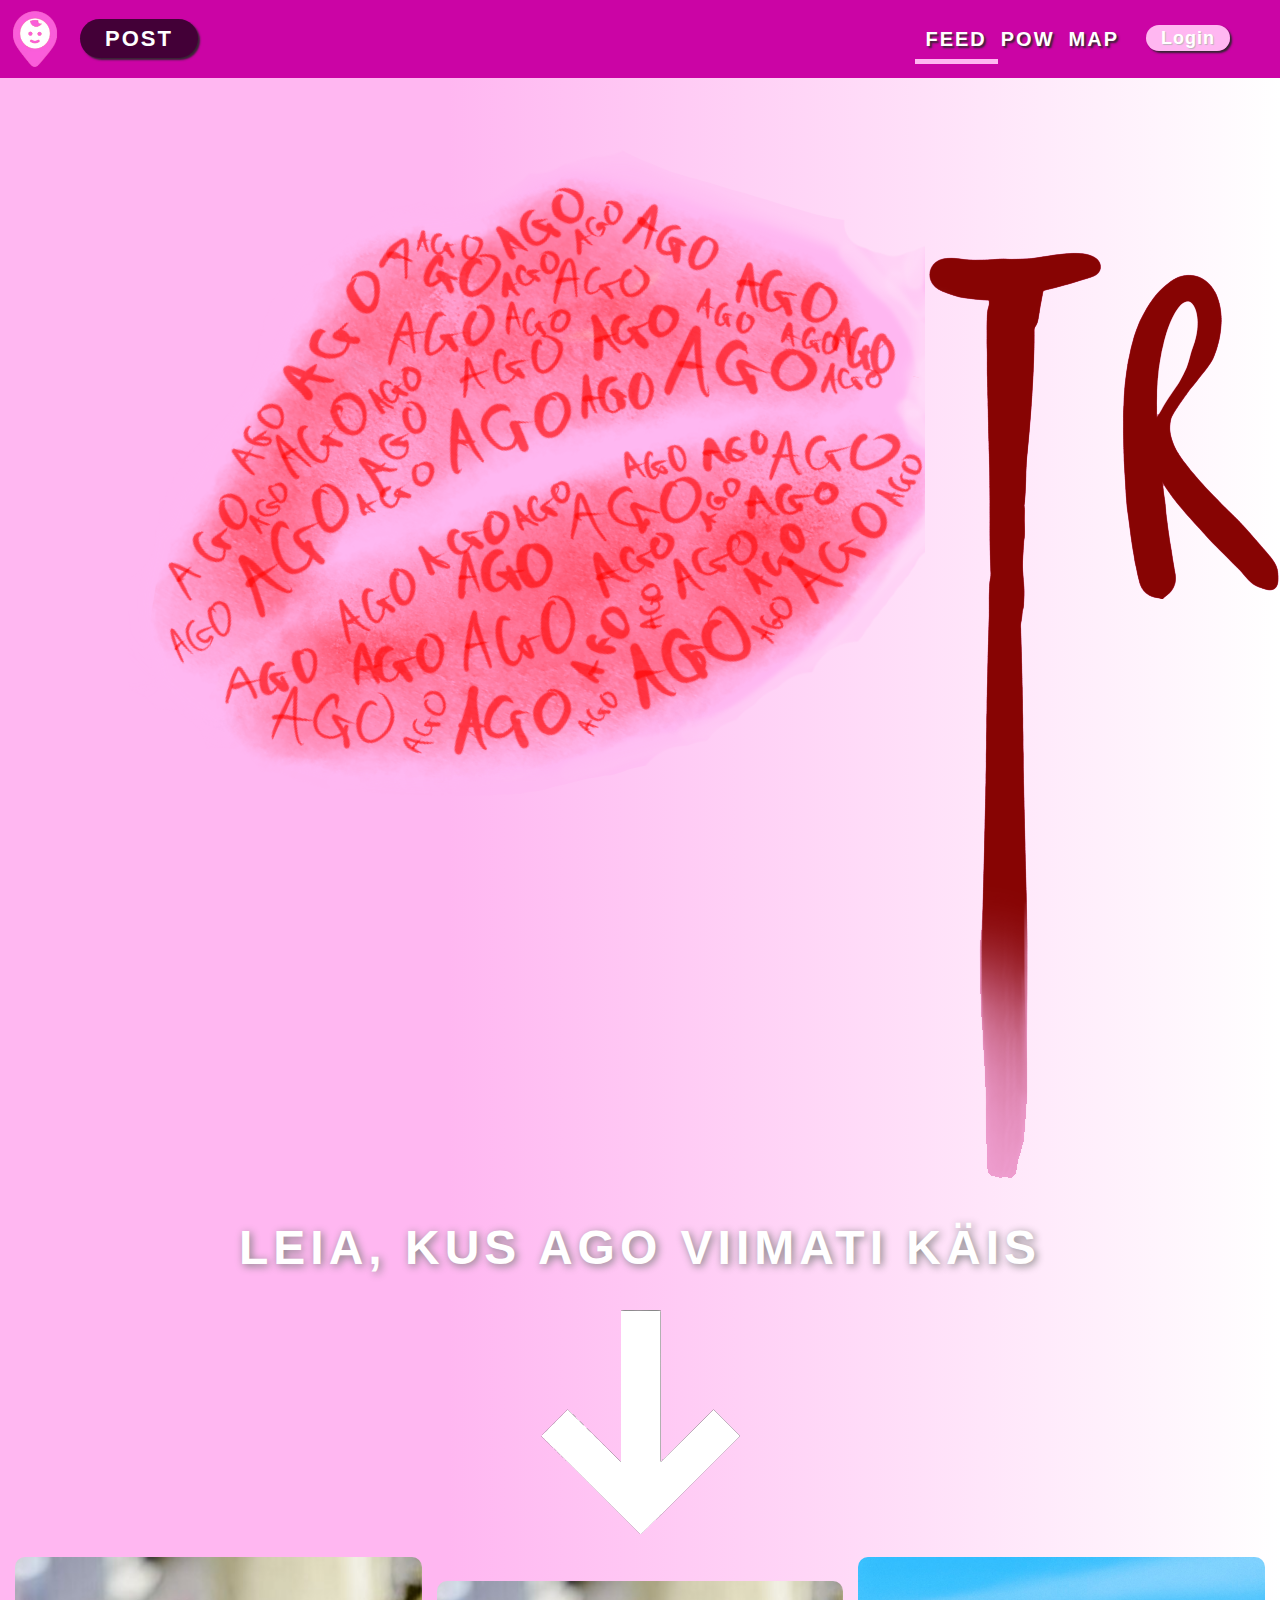
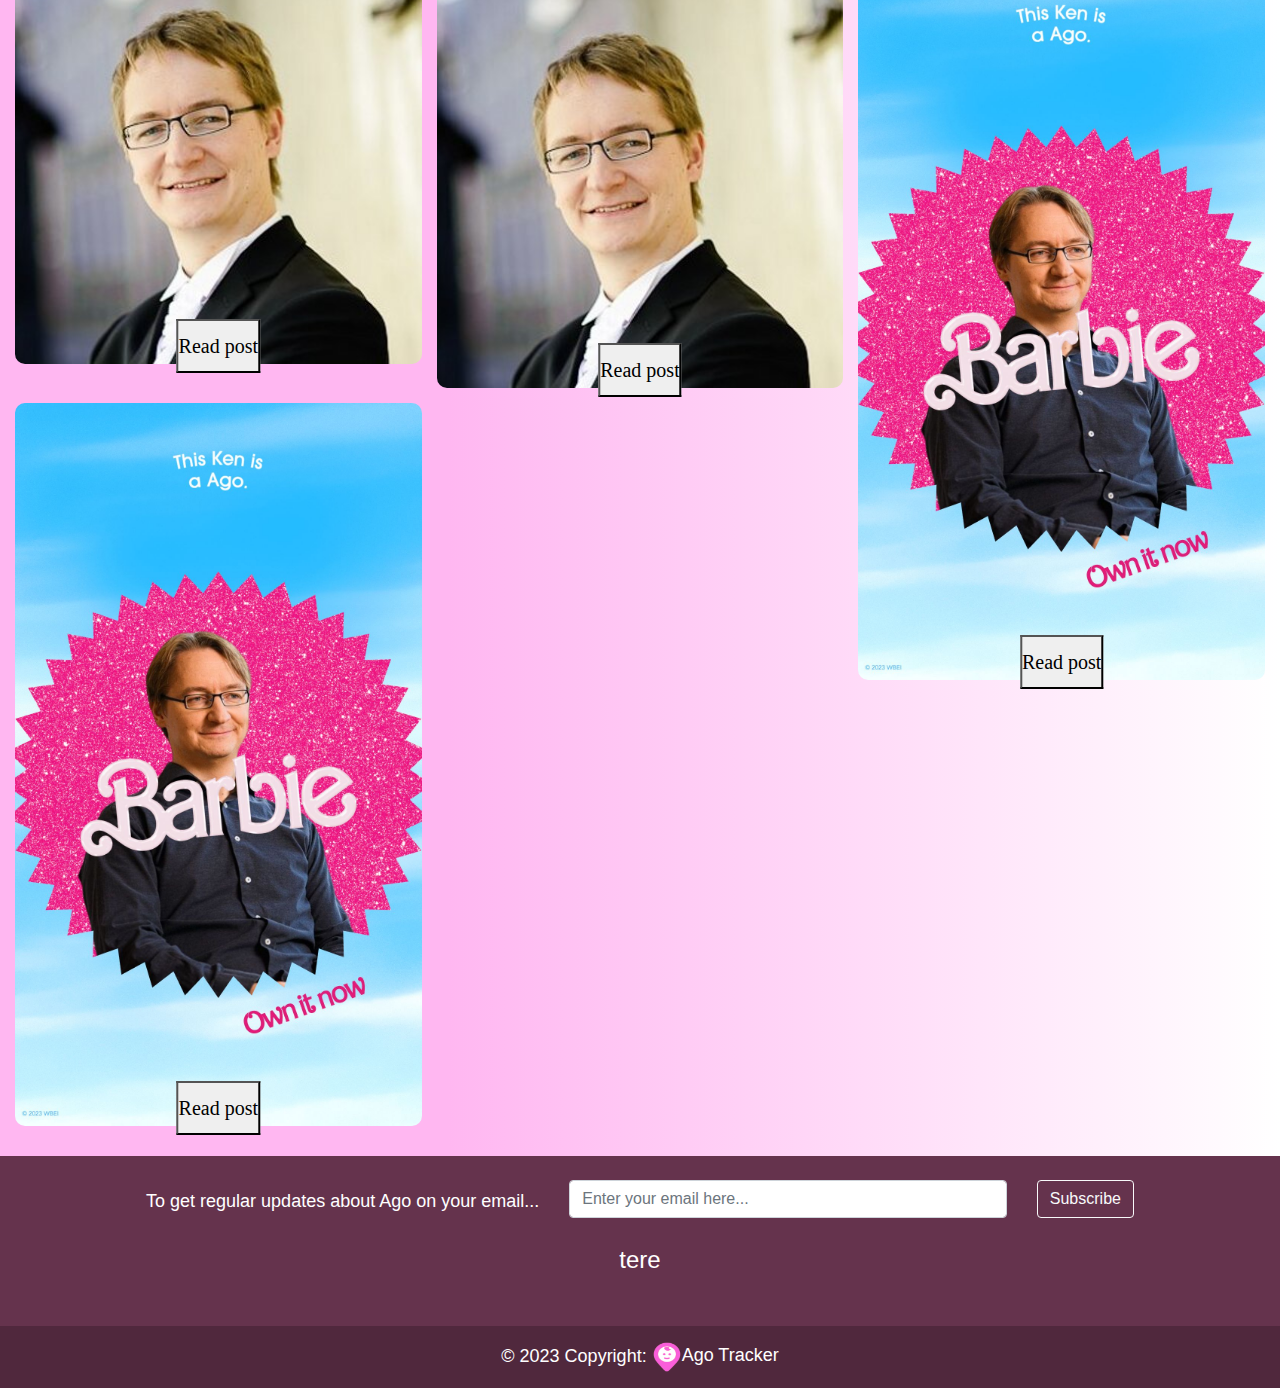
<file: public/html/index.html>
<!DOCTYPE html>
<html lang="en" xmlns="http://www.w3.org/1999/html">
<head>
    <meta charset="UTF-8">
    <title>Feed</title>
    <link rel="stylesheet" href="../css/styletemplate.css">
    <link rel="stylesheet" href="https://cdn.jsdelivr.net/npm/bootstrap@4.0.0/dist/css/bootstrap.min.css" integrity="sha384-Gn5384xqQ1aoWXA+058RXPxPg6fy4IWvTNh0E263XmFcJlSAwiGgFAW/dAiS6JXm" crossorigin="anonymous">
    <link href="https://cdn.jsdelivr.net/npm/bootstrap@5.3.2/dist/css/bootstrap.min.css" rel="stylesheet" integrity="sha384-T3c6CoIi6uLrA9TneNEoa7RxnatzjcDSCmG1MXxSR1GAsXEV/Dwwykc2MPK8M2HN" crossorigin="anonymous">

    <link rel="stylesheet" href="../css/feed.css">
    <link rel="icon" type="image/png" href="../images/ago_logo.png"/>
    <meta name="viewport" content="width=device-width, initial-scale=1">
</head>

<body>
<div class="topnav">
    <div class="topnavleft">
        <img class="logo" src="../images/ago_logo.png" alt="Logo">
        <a class="button post" href="post.html">POST</a>
    </div>
    <div class="topnavright">
        <a class="active" href=#home>FEED</a> <!-- class active sellele, mis lehel oled (v.a post v login) -->
        <a class="header" href="pow.html">POW</a> <!-- ja href=#home lehele, kus oled -->
        <a class="header" href="map.html">MAP</a>
        <form>
            <a class="button login" href="login.html">Login</a>
        </form>
    </div>
</div>
<div class="mainPage">
    <img src="../images/gossipgirl_pinkbg.png">
    <h1>LEIA, KUS AGO VIIMATI KÄIS</h1>
</div>
<div class="btScroll"><a href="#feed"><input type="image" src="../images/arrow_down.png"/></a></div>
<section id="feed">
    <div class="myContainer">
        <div id="first_three_pictures">
            <div class="postContainer">
                <div>
                    <img src="../images/ago.jpg" class="feedImg">
                </div>
                <div class="imageBtn">
                    <button value="read post">Read post</button>
                </div>
            </div>
            <div class="postContainer">
                <div>
                    <img src="../images/ago_barbie.jpg" class="feedImg">
                </div>
                <div class="imageBtn">
                    <button value="read post">Read post</button>
                </div>
            </div>
            <div class="postContainer">
                <div>
                    <img src="../images/ago.jpg" class="feedImg">
                </div>
                <div class="imageBtn">
                    <button value="read post">Read post</button>
                </div>
            </div>
        </div>
        <div class="postContainer">
            <div>
                <img src="../images/ago_barbie.jpg" class="feedImg">
            </div>
            <div class="imageBtn">
                <button value="read post">Read post</button>
            </div>
        </div>
    </div>
</section>
<!-- Footer -->
<footer class="bg-custom text-center text-white">
    <!-- Grid container -->
    <div class="container p-4">


        <!-- Section: Form -->
        <section class="">
            <form action="">
                <!--Grid row-->
                <div class="row d-flex justify-content-center">
                    <!--Grid column-->
                    <div class="col-auto">
                        <p class="pt-2">
                            To get regular updates about Ago on your email...
                        </p>
                    </div>
                    <!--Grid column-->

                    <!--Grid column-->
                    <div class="col-md-5 col-12">
                        <!-- Email input -->
                        <form>
                            <div class="form-outline form-white mb-4">
                                <input type="email" id="form5Example2" class="form-control" placeholder="Enter your email here..."/>
                                <script src="../js/mailing_list.js"></script>
                            </div>
                        </form>
                    </div>
                    <!--Grid column-->

                    <!--Grid column-->
                    <div class="col-auto">

                        <!-- Submit button -->
                        <button type="submit" class="btn btn-outline-light mb-4">
                            Subscribe
                        </button>
                    </div>                    <!--Grid column-->
                </div>
                <!--Grid row-->
            </form>
        </section>
        <!-- Section: Text -->
        <section class="mb-4">
            <p id="quote" class="leftText"></p>
            <script src="../js/parse_quote.js"></script>
        </section>

    </div>
    <!-- Copyright -->
    <div class="text-center p-3" style="background-color: rgba(0, 0, 0, 0.2)">
        © 2023 Copyright:
        <a class="text-white" href="https://agotracker.com/"><img src="../images/ago_logo.png" height="30px" width="30px" alt="logo"  >Ago Tracker</a>
    </div>
</footer>
<script src="../js/feed_blur.js"></script>
<script src="https://cdn.jsdelivr.net/npm/bootstrap@5.3.2/dist/js/bootstrap.bundle.min.js" integrity="sha384-C6RzsynM9kWDrMNeT87bh95OGNyZPhcTNXj1NW7RuBCsyN/o0jlpcV8Qyq46cDfL" crossorigin="anonymous"></script>
<!-- Maybe remove later -->
<script src="https://cdn.jsdelivr.net/npm/@popperjs/core@2.11.8/dist/umd/popper.min.js" integrity="sha384-I7E8VVD/ismYTF4hNIPjVp/Zjvgyol6VFvRkX/vR+Vc4jQkC+hVqc2pM8ODewa9r" crossorigin="anonymous"></script>
<script src="https://cdn.jsdelivr.net/npm/bootstrap@5.3.2/dist/js/bootstrap.min.js" integrity="sha384-BBtl+eGJRgqQAUMxJ7pMwbEyER4l1g+O15P+16Ep7Q9Q+zqX6gSbd85u4mG4QzX+" crossorigin="anonymous"></script>
</body>
</html>
</file>
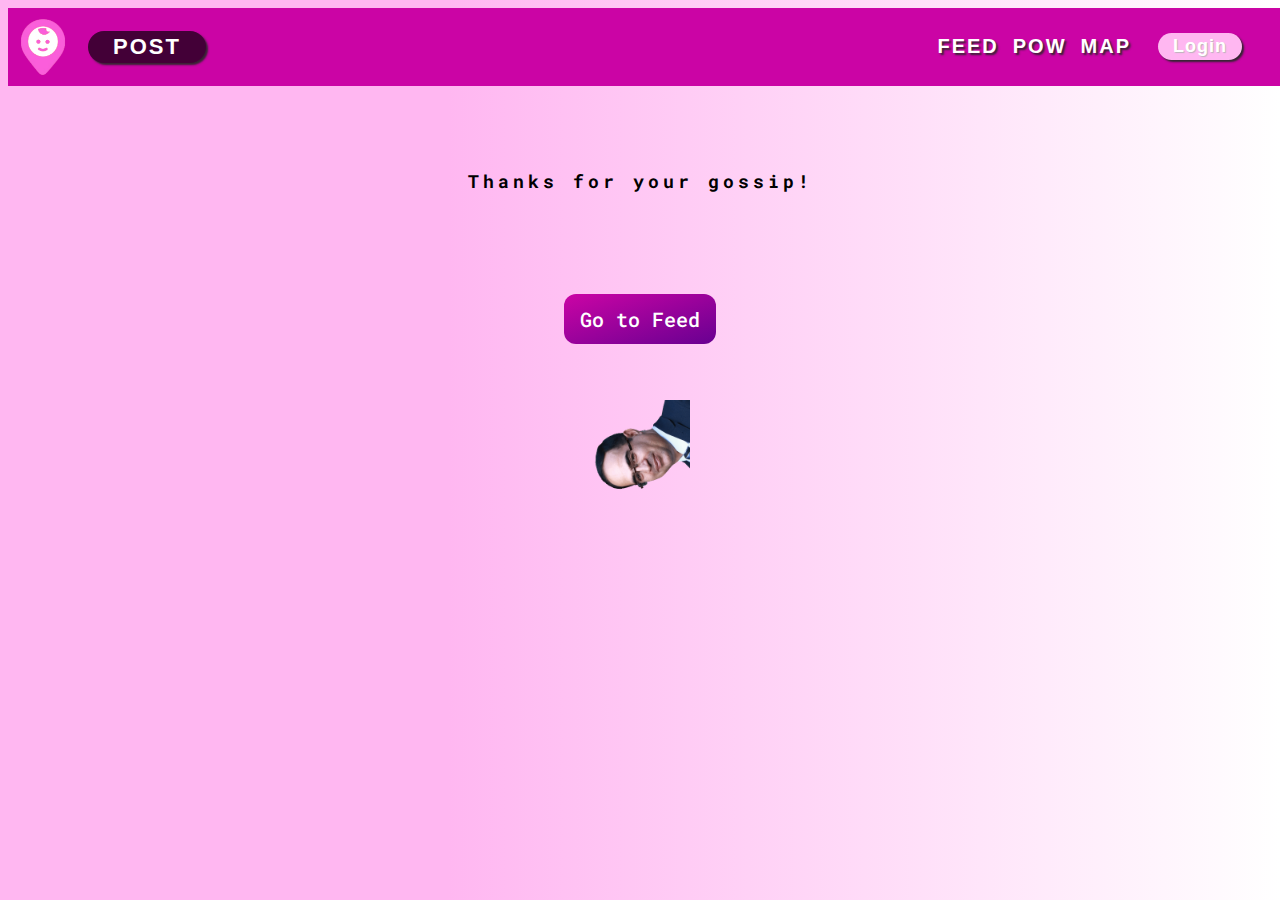
<file: public/html/down.html>
<!DOCTYPE html>
<html lang="en">
<head>
    <link rel="stylesheet" href="https://fonts.googleapis.com/css?family=Sail">
    <link rel="stylesheet" href="https://fonts.googleapis.com/css?family=Roboto+Mono">
    <meta charset="UTF-8">
    <title>Success!</title>
    <link rel="stylesheet" href="../css/styletemplate.css">
    <style>
        #txt {
            font-family: "Roboto Mono", serif;
            font-weight: bold;
            font-size: 18px;
            letter-spacing: 4px;
            text-align: center;
            padding: 65px;
        }
        .imageBtn {
            padding-bottom: 10px;
            font-size: x-large;
            font-family: "Roboto Mono", serif;
        }

        .imageBtn {
            background: linear-gradient(to bottom right, #cb04a5, #680091);
            border: 0;
            border-radius: 12px;
            color: #FFFFFF;
            cursor: pointer;
            display: inline-block;
            font-size: 20px;
            font-weight: 500;
            line-height: 2.5;
            outline: transparent;
            padding: 0 1rem;
            text-align: center;
            text-decoration: none;
            transition: box-shadow .2s ease-in-out;
            user-select: none;
            -webkit-user-select: none;
            touch-action: manipulation;
            white-space: nowrap;
            /*margin: 0;*/
            /*position: absolute;*/
            /*top: 50%;*/
            /*-ms-transform: translateY(-50%);*/
            /*transform: translateY(-50%);*/
        }


        .imageBtn button:not([disabled]):focus {
            box-shadow: 0 0 .25rem rgba(0, 0, 0, 0.5), -.125rem -.125rem 1rem rgb(178, 2, 145), .125rem .125rem 1rem rgb(94, 1, 129);
        }

        .imageBtn button:not([disabled]):hover {
            box-shadow: 0 0 .25rem rgba(0, 0, 0, 0.5), -.125rem -.125rem 1rem rgb(178, 2, 145), .125rem .125rem 1rem rgb(94, 1, 129);
        }

        .test {
            display: flex;
            justify-content: center;
            align-items: center;
        }

    </style>
</head>
<body>
<div class="topnav">
    <div class="topnavleft">
        <img class="logo" src="../images/ago_logo.png" alt="Logo">
        <form>
            <button class="button post" formaction="post.html">POST</button>
        </form>
    </div>
    <div class="topnavright">
        <a class="header" href="feed.html">FEED</a> <!-- class active sellele, mis lehel oled (v.a post v login) -->
        <a class="header" href="pow.html">POW</a> <!-- ja href=#home lehele, kus oled -->
        <a class="header" href="map.html">MAP</a>
        <form>
            <button class="button login" formaction="login.html">Login</button>
        </form>
    </div>
</div>
<div>
    <p id="txt">Thanks for your gossip!</p><br>
    <div class="test">
        <a href="feed.html"><button class="imageBtn">Go to Feed</button></a>
        <img class="gif" src="../images/mumps.gif" alt=""><br>
    </div>
</div>
</body>
</html>
</file>
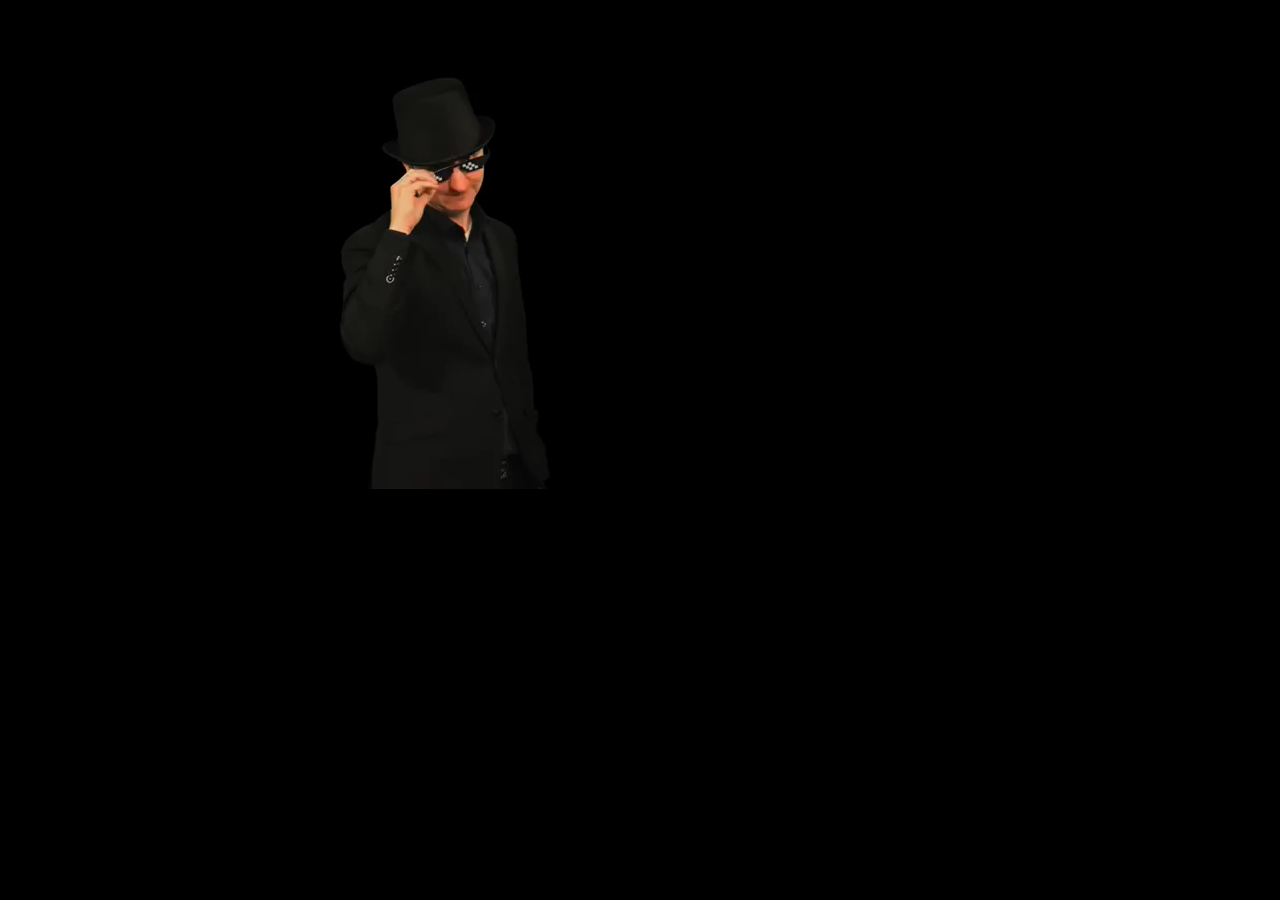
<file: public/html/laheago.html>
<!DOCTYPE html>
<html lang="en">
<head>
    <meta charset="UTF-8">
    <title>Lahe Ago</title>
    <link rel="stylesheet" href="../css/laheago.css">
    <script src="../js/laheago.js"></script>
</head>
<body>
    <div class="video_container">
        <button onclick="startAudio()">
            <video id="video_a" class="video_a" muted>
                <source src="../images/laheago.mov">
<!--                <source src="../images/mumps.gif">-->

            </video>
        </button>
    </div>
    <audio id="backgroundAudio" loop>
        <source src="../images/illuminati.mp3" type="audio/mp3">
    </audio>
</body>
</html>
</file>
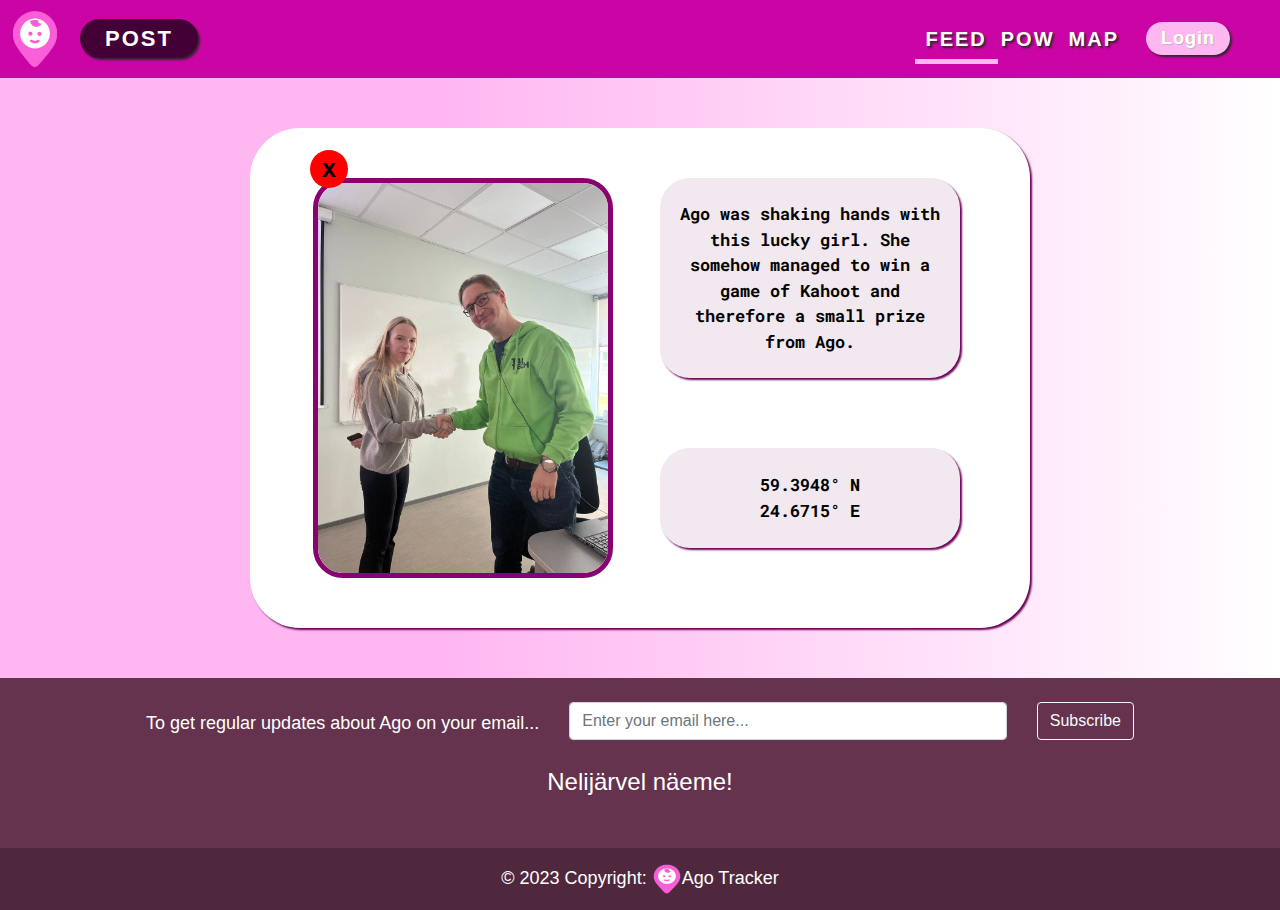
<file: public/html/view_post.html>
<!DOCTYPE html>
<html lang="en">
<head>
    <meta charset="UTF-8">
    <title>View post</title>
    <link rel="stylesheet" href="https://fonts.googleapis.com/css?family=Roboto+Mono">
    <link rel="stylesheet" href="../css/styletemplate.css">
    <link rel="stylesheet" href="https://cdn.jsdelivr.net/npm/bootstrap@4.0.0/dist/css/bootstrap.min.css" integrity="sha384-Gn5384xqQ1aoWXA+058RXPxPg6fy4IWvTNh0E263XmFcJlSAwiGgFAW/dAiS6JXm" crossorigin="anonymous">
    <link rel="stylesheet" href="../css/view_post.css">
</head>
<body>
<div class="topnav">
    <div class="topnavleft">
        <img class="logo" src="../images/ago_logo.png" alt="Logo">
        <a class="button post" href="post.html">POST</a>
    </div>
    <div class="topnavright">
        <a class="active" href="feed.html">FEED</a> <!-- class active sellele, mis lehel oled (v.a post v login) -->
        <a class="header" href="pow.html">POW</a> <!-- ja href=#home lehele, kus oled -->
        <a class="header" href="map.html">MAP</a>
        <a class="button login" href="login.html">Login</a>
    </div>
</div>
<div>
    <div class="big_box">
        <div class="box_align">
            <div class="grid-container">
                <div class="item1"><img src="../images/pow_ago.jpg" alt="POW" class="image-cont"></div>
                <div class="item2">
                    <p class="small-box">Ago was shaking hands with this lucky girl. She somehow managed to win a game of Kahoot and therefore a small prize from Ago.</p>
                </div>
                <div class="item3">
                    <p class="smaller-box">59.3948° N   24.6715° E</p>
                </div>
            </div>
        </div>
    </div>

</div>
<form>
    <button class="button cancel" formaction="feed.html">x</button>
</form>
<!-- Footer -->
<footer class="bg-custom text-center text-white">
    <!-- Grid container -->
    <div class="container p-4">


        <!-- Section: Form -->
        <section class="">
            <form action="">
                <!--Grid row-->
                <div class="row d-flex justify-content-center">
                    <!--Grid column-->
                    <div class="col-auto">
                        <p class="pt-2">
                            To get regular updates about Ago on your email...
                        </p>
                    </div>
                    <!--Grid column-->

                    <!--Grid column-->
                    <div class="col-md-5 col-12">
                        <!-- Email input -->
                        <form>
                            <div class="form-outline form-white mb-4">
                                <input type="email" id="form5Example2" class="form-control" placeholder="Enter your email here..."/>
                                <script src="../js/mailing_list.js"></script>
                            </div>
                        </form>
                    </div>
                    <!--Grid column-->

                    <!--Grid column-->
                    <div class="col-auto">

                        <!-- Submit button -->
                        <button type="submit" class="btn btn-outline-light mb-4">
                            Subscribe
                        </button>
                    </div>
                    <!--Grid column-->
                </div>
                <!--Grid row-->
            </form>
        </section>
        <!-- Section: Text -->
        <section class="mb-4">
            <p id="quote" class="leftText"></p>
            <script src="../js/parse_quote.js"></script>
        </section>

    </div>
    <!-- Copyright -->
    <div class="text-center p-3" style="background-color: rgba(0, 0, 0, 0.2)">
        © 2023 Copyright:
        <a class="text-white" href="https://agotracker.com/"><img src="../images/ago_logo.png" height="30px" width="30px" alt="logo">Ago Tracker</a>
    </div>
</footer>
</body>
</html>
</file>
<file: public/css/styletemplate.css>
body {
    background: rgb(255,183,241);
    background: linear-gradient(90deg, rgba(255,183,241,1) 35%, rgba(255,255,255,1) 100%);
}

.topnav {
    background: #CB04A5;
    width:100%;
    padding: 10px;
    display: flex;
    justify-content: space-between;
    align-items: center;
    position: sticky;
    top:0;
    z-index: 10000;
}

.topnavright {
    display: flex;
    align-items: center;
    padding-right: 40px;
}

.topnavleft {
    display: flex;
    align-items: center;
}

.header {
    color: white;
    font-family: "Calibri", sans-serif;
    font-weight: bold;
    letter-spacing: 2px;
    text-shadow: 2px 2px 2px #342531;
    font-size: 20px;
    text-decoration: None;
    padding-right: 7px;
    padding-left: 7px;
}


.header:hover {
    transition: 0.2s ease-in;
    background-color:#88036f;
    padding: 5px 20px 5px 20px;
    color: white;
    text-decoration: None;
}


.active {
    display: inline-block;
    color: white;
    font-family: "Calibri", sans-serif;
    font-weight: bold;
    letter-spacing: 2px;
    text-shadow: 2px 2px 2px #342531;
    font-size: 20px;
    text-decoration: none;
    position: relative;
    padding-left: 7px;
    padding-right: 7px;
}


.active:hover {
    transition: 0.2s ease-in;
    background-color:#88036f;
    padding: 5px 20px 5px 20px;
    color: white;
    text-decoration: None;
}


.active::after {
    content: "";
    position: absolute;
    width: 110%; /* Adjust this value to make the underline longer than the text */
    height: 5px; /* Adjust this value to change the underline thickness */
    background: #FFB7F1;
    bottom: -10px;
    left: -5%;
}

.login {
    background-color: #FFB7F1;
    border-radius: 30px;
    color: white;
    border: none;
    padding: 3px 15px 3px 15px;
    font-family: "Calibri", sans-serif;
    font-weight: bold;
    font-size: 18px;
    letter-spacing: 1px;
    box-shadow: 2px 2px 2px #342531;
    margin-left: 20px;
    text-shadow: 1px 1px 1px#BEB3BC;
}

.login:hover {
    transition: 0.2s ease-in;
    background-color: #ff6de3;
    color: white;
    text-decoration: none;
}

.post {
    background-color: #430037;
    border-radius: 30px;
    color: white;
    border: none;
    padding: 3px 25px 3px 25px;
    font-family: "Calibri", sans-serif;
    font-weight: bold;
    font-size: 22px;
    letter-spacing: 2px;
    box-shadow: 2px 2px 2px #342531;
    margin-left: 20px;
    height: 3%;

}

.post:hover {
    transition: 0.2s ease-in;
    background-color:#6b0058;
    color: white;
    text-decoration: none;
}

.logo {
    width: 50px;
}

.gif{
    position: absolute;
    inset: 0;
    margin: auto;
    height: 100px;
    width: 100px;
 }

footer {
    position: relative;
    bottom: 0;
    width: 100%;
    font-family: "Calibri", sans-serif;
    font-size: large;
    flex-shrink: 0;
}

.bg-custom {
    background-color: #65334D; !important;
}

.column {
    text-align: left;
    float: left;
    width: 50%;
}


.column p {
    font-size: 25px;
}

.row:after {
    content: "";
    display: table;
    clear: both;
}


.leftText {
    font-size: x-large;
}
</file>
<file: public/css/feed.css>
* {
    margin: 0;
    padding: 0;
    box-sizing: border-box;
}

.myContainer {
    width: 100%;
    columns: 3;
    column-gap: 15px;
    padding: 15px;
    flex: 1;
}

.feedImg {
    width: 100%;
    margin-bottom: 15px;
    border-radius: 10px;
}

body {
    display: flex;
    flex-direction: column;
    min-height: 100vh;
    margin: 0;
}

footer {
    position: static; !important;
    width: 100%;
    bottom: 0;
    font-family: "Calibri", sans-serif;
    font-size: large;
    flex-shrink: 0;
}

.mainPage {
    padding: 5% 10% 2%;
}

.mainPage img{
    display: block;
    margin-left: auto;
    margin-right: auto;
}

html {
    scroll-behavior: smooth;
}

a {
    text-decoration: none;
    color: black;
}

.btScroll {
    margin: auto;
}

.btScroll image{
    max-width: 100%;
    height: auto;
}

.mainPage h1 {
    color: white;
    letter-spacing: 5px;
    text-align: center;
    /*font-size: 70px;*/
    font-size: 300%;
    text-shadow: 2px 2px 8px #818181;
}

.imageBtn {
    padding-bottom: 10px;
    font-size: x-large;
    font-family: "Roboto Mono", serif;
}

.imageBtn {
    background: linear-gradient(to bottom right, #cb04a5, #680091);
    border: 0;
    border-radius: 12px;
    color: #FFFFFF;
    cursor: pointer;
    display: inline-block;
    font-size: 20px;
    font-weight: 500;
    line-height: 2.5;
    outline: transparent;
    padding: 0 1rem;
    text-align: center;
    text-decoration: none;
    transition: box-shadow .2s ease-in-out;
    user-select: none;
    -webkit-user-select: none;
    touch-action: manipulation;
    white-space: nowrap;
}


.imageBtn button:not([disabled]):focus {
    box-shadow: 0 0 .25rem rgba(0, 0, 0, 0.5), -.125rem -.125rem 1rem rgb(178, 2, 145), .125rem .125rem 1rem rgb(94, 1, 129);
}

.imageBtn button:not([disabled]):hover {
    box-shadow: 0 0 .25rem rgba(0, 0, 0, 0.5), -.125rem -.125rem 1rem rgb(178, 2, 145), .125rem .125rem 1rem rgb(94, 1, 129);
}

.postContainer{
    text-align: center; /* Center the content inside postContainer */
    position: relative; /* Set position as relative for accurate button placement */
}

.postContainer button {
    position: absolute;
    bottom: 30px; /* Adjust the bottom distance as needed */
    left: 50%; /* Align to the center */
    transform: translateX(-50%);
}


.overlay-container {
    position: fixed;
    top: 0;
    left: 0;
    width: 100%;
    height: 100%;
    background: rgba(0, 0, 0, 0.5);
    display: none;
    justify-content: center;
    align-items: center;
}

.overlay-container.active {
    display: flex;
}

.overlay-content {
    position: absolute;
    background: #fff;
    padding: 20px;
    max-width: 80%;
    max-height: 80%;
    overflow: auto;
}

/*
overlay
@KASLEP SA TOHID MUUTA KOODI, MIS TULEB PEALE SEDA KOMMENTAARI. ÄRA PUUTA MIDAGI MUUD!
*/
h1 {
    color:#430037;
    font-family: "Calibri", sans-serif;
    font-weight: bolder;
    font-size: 40px;
    letter-spacing: 2px;
    text-shadow: 2px 2px 2px #ff87ea;
}

.head {
    text-align: center;
    width: 100%;
    padding: 40px;
}

.big_box {
    padding-left: 250px;
    padding-bottom: 50px;
    padding-top: 50px;
    display: flex;
    align-items: center;
    justify-content: center;
    position: absolute;
    z-index: 1;
}

.box_align {
    font-family: "Roboto Mono", serif;
    font-weight: bold;
    background-color: white;
    border-radius: 50px;
    width: 780px;
    height: 500px;
    padding: 10px 15px;
    color: #050404;
    box-shadow: #6b0058 2px 2px 2px;
}

.image-cont {
    position: relative;
    display: inline-block;
    width: 300px;
    height: 400px;
    overflow: hidden;
    border-radius: 30px;
    border-style: solid;
    border-width: 5px;
    border-color: #88036f;
}

.small-image {
    max-width: 100%;
    max-height: 100%;
    width: auto;
    height: auto;
    display: block; /* Removes any extra spacing around the image */
    position: absolute;
}

.item1 { grid-area: menu; }
.item2 { grid-area: right; }
.item3 { grid-area: footer; }

.grid-container {
    display: grid;
    grid-template-areas:
    'menu menu menu right right right'
    'menu menu menu footer footer footer';
    gap: 20px;
    padding: 30px;
}

.grid-container > div {
    text-align: center;
    padding: 10px;
}

.small-box {
    display: flex;
    align-items: center;
    background-color: #F1E9EF;
    width: 300px;
    height: 200px;
    padding: 20px;
    border-radius: 30px;
    box-shadow: #6b0058 2px 2px 2px;
    font-size: 17px;
    text-align: center;
}

.smaller-box {
    display: flex;
    align-items: center;
    background-color: #F1E9EF;
    width: 300px;
    height: 100px;
    border-radius: 30px;
    padding-left: 90px;
    padding-right: 90px;
    box-shadow: #6b0058 2px 2px 2px;
    font-size: 17px;
    text-align: center;
}

.cancel {
    position: relative;
    top: 1110px;
    background-color: red;
    border-radius: 30px;
    color: black;
    border: none;
    font-family: "Arial";
    font-weight: bold;
    font-size: 25px;
    padding: 0px 12px 0px 12px;
    z-index: 9999;
}

.cancel:hover {
    transition: 0.2s ease-in;
    background-color: #a0001b;
}
</file>
<file: public/css/laheago.css>
body {
    background-color: black;
}


#video_a {
    width: 100%;
    height: auto;
    animation: shake 0.8s ease-in-out infinite;
    /*z-index: 100000;*/
}


.video_container {
    animation: spin 10s linear infinite;
}


.video_container video {
    z-index: 100000;

}
@keyframes spin {
    from {
        transform: rotate(0deg);
    }
    to {
        transform: rotate(360deg);
    }
}


@keyframes shake {
    from, to {
        transform: translateX(0);
    }
    10%, 30%, 50%, 70%, 90% {
        transform: translateX(-5px);
    }
    20%, 40%, 60%, 80% {
        transform: translateX(5px);
    }
}


button {
    background-color: black;
    color: black;
    border: none;
    cursor: pointer;
}
</file>
<file: public/css/view_post.css>
h1 {
    color:#430037;
    font-family: "Calibri", sans-serif;
    font-weight: bolder;
    font-size: 40px;
    letter-spacing: 2px;
    text-shadow: 2px 2px 2px #ff87ea;
}

.head {
    text-align: center;
    width: 100%;
    padding: 40px;
}


.big_box {
    padding-bottom: 50px;
    padding-top: 50px;
    display: flex;
    align-items: center;
    justify-content: center;
}

.box_align {
    font-family: "Roboto Mono", serif;
    font-weight: bold;
    background-color: white;
    border-radius: 50px;
    width: 780px;
    height: 500px;
    padding: 10px 15px;
    color: #050404;
    box-shadow: #6b0058 2px 2px 2px;
}

.image-cont {
    position: relative;
    display: inline-block;
    width: 300px;
    height: 400px;
    overflow: hidden;
    border-radius: 30px;
    border-style: solid;
    border-width: 5px;
    border-color: #88036f;
}

.small-image {
    max-width: 100%;
    max-height: 100%;
    width: auto;
    height: auto;
    display: block; /* Removes any extra spacing around the image */
    position: absolute;
}

.item1 { grid-area: menu; }
.item2 { grid-area: right; }
.item3 { grid-area: footer; }

.grid-container {
    display: grid;
    grid-template-areas:
    'menu menu menu right right right'
    'menu menu menu footer footer footer';
    gap: 20px;
    padding: 30px;
}

.grid-container > div {
    text-align: center;
    padding: 10px;
}

.small-box {
    display: flex;
    align-items: center;
    background-color: #F1E9EF;
    width: 300px;
    height: 200px;
    padding: 20px;
    border-radius: 30px;
    box-shadow: #6b0058 2px 2px 2px;
    font-size: 17px;
    text-align: center;
}

.smaller-box {
    display: flex;
    align-items: center;
    background-color: #F1E9EF;
    width: 300px;
    height: 100px;
    border-radius: 30px;
    padding-left: 90px;
    padding-right: 90px;
    box-shadow: #6b0058 2px 2px 2px;
    font-size: 17px;
    text-align: center;
}

.cancel {
    position: absolute;
    top: 150px;
    left: 310px;
    background-color: red;
    border-radius: 30px;
    color: black;
    border: none;
    font-family: "Arial";
    font-weight: bold;
    font-size: 25px;
    padding: 0px 12px 0px 12px;
}

.cancel:hover {
    transition: 0.2s ease-in;
    background-color: #a0001b;
}
</file>
